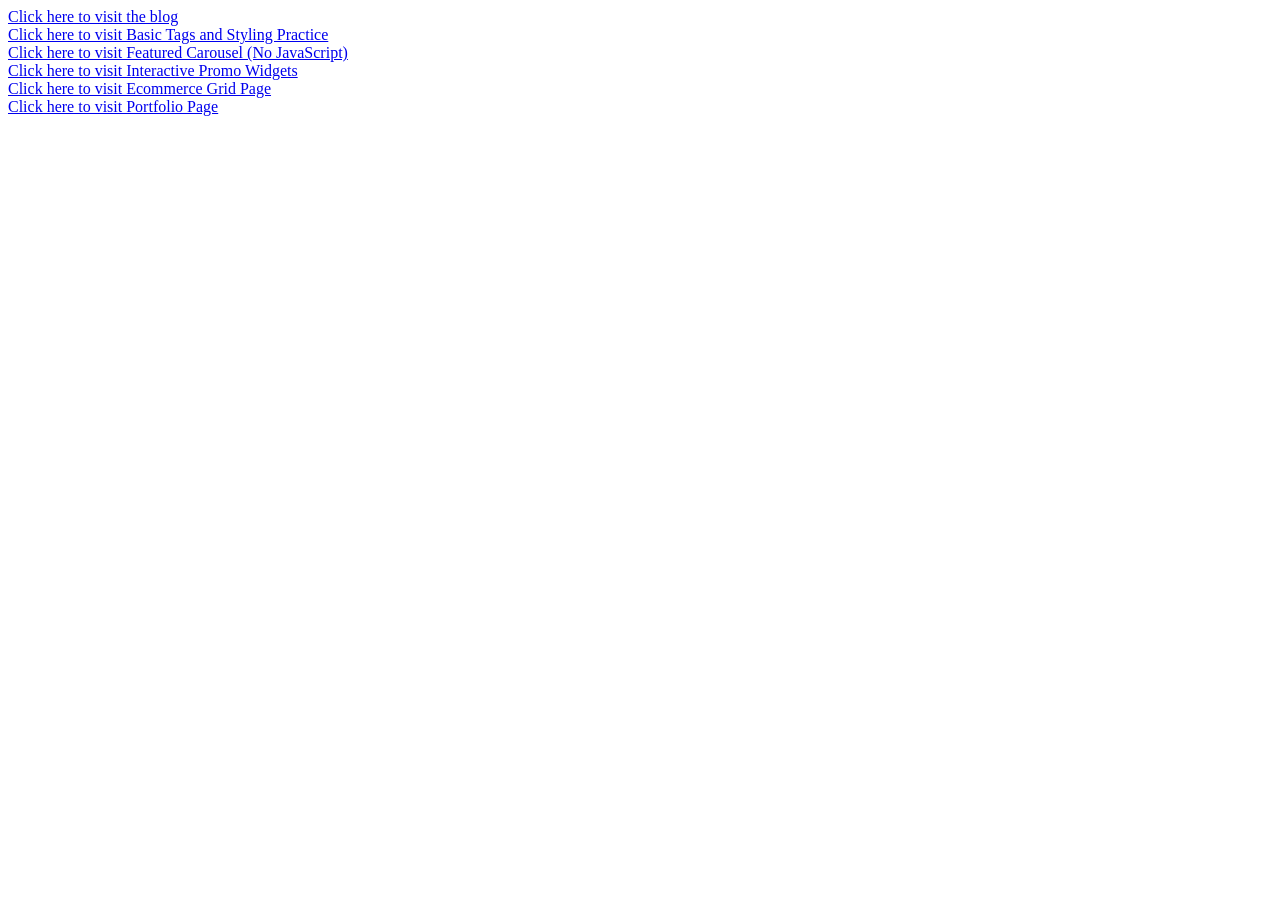
<file: index.html>
<!DOCTYPE html>
<html lang="en">

<head>
    <meta charset="UTF-8">
    <meta name="viewport" content="width=device-width, initial-scale=1.0">
    <title>blog page</title>
</head>

<body>
    <a href="exercise-1.html">Click here to visit the blog</a><br>  
    <a href="exercise-2.html">Click here to visit Basic Tags and Styling Practice</a><br>
    <a href="exercise-3.html">Click here to visit Featured Carousel (No JavaScript)</a><br>
    <a href="exercise-4.html">Click here to visit Interactive Promo Widgets</a><br>
    <a href="exercise-5.html">Click here to visit Ecommerce Grid Page</a><br>
    <a href="exercise-6.html">Click here to visit Portfolio Page</a><br>

</body>

</html>
</file>
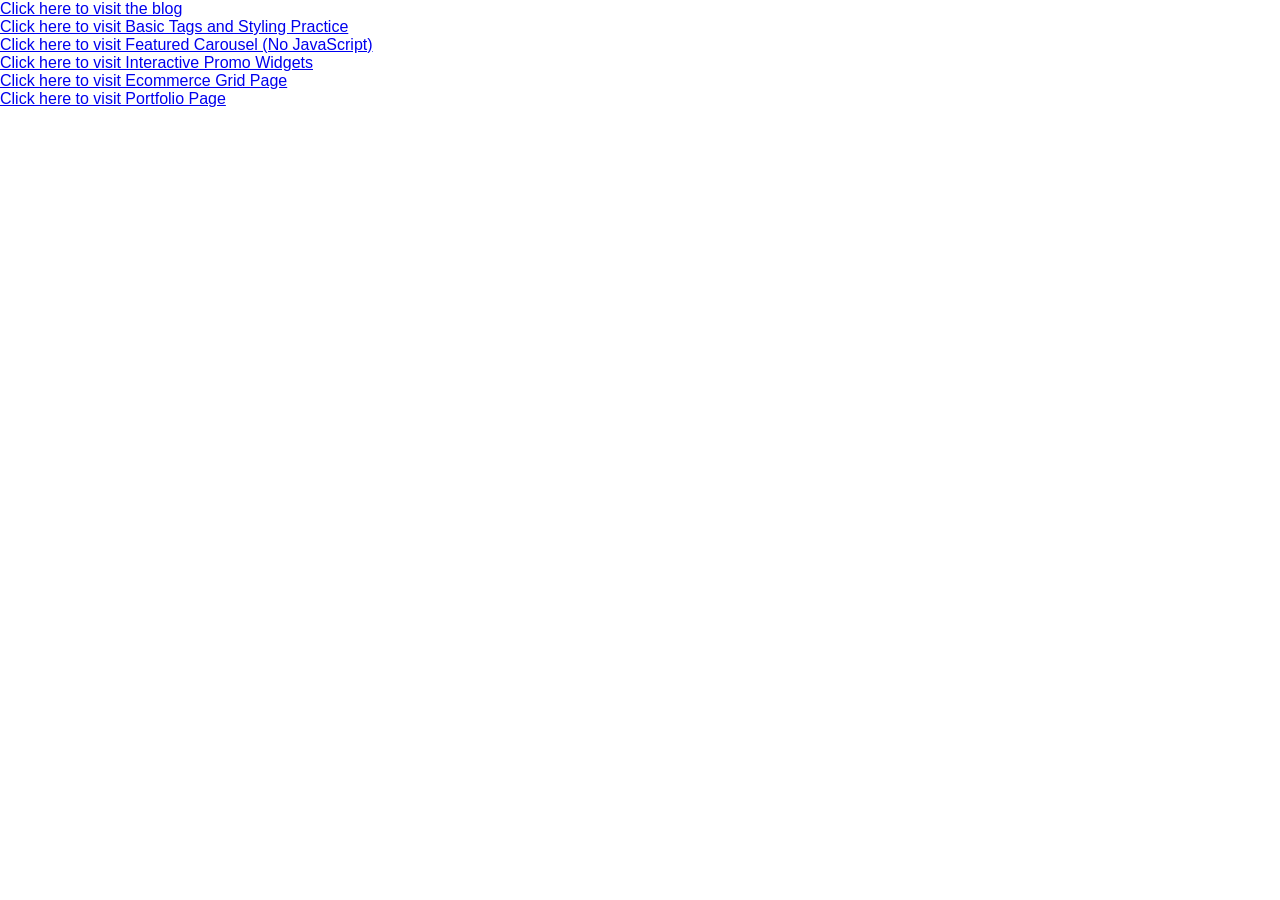
<file: week 1/assignmnent/index.html>
<!DOCTYPE html>
<html lang="en">

<head>
    <meta charset="UTF-8">
    <meta name="viewport" content="width=device-width, initial-scale=1.0">
    <title>blog page</title>
    <link rel="stylesheet" href="style.css">
</head>

<body>
    <a href="exercise-1.html">Click here to visit the blog</a><br>  
    <a href="exercise-2.html">Click here to visit Basic Tags and Styling Practice</a><br>
    <a href="exercise-3.html">Click here to visit Featured Carousel (No JavaScript)</a><br>
    <a href="exercise-4.html">Click here to visit Interactive Promo Widgets</a><br>
    <a href="exercise-5.html">Click here to visit Ecommerce Grid Page</a><br>
    <a href="exercise-6.html">Click here to visit Portfolio Page</a><br>



</body>

</html>
</file>
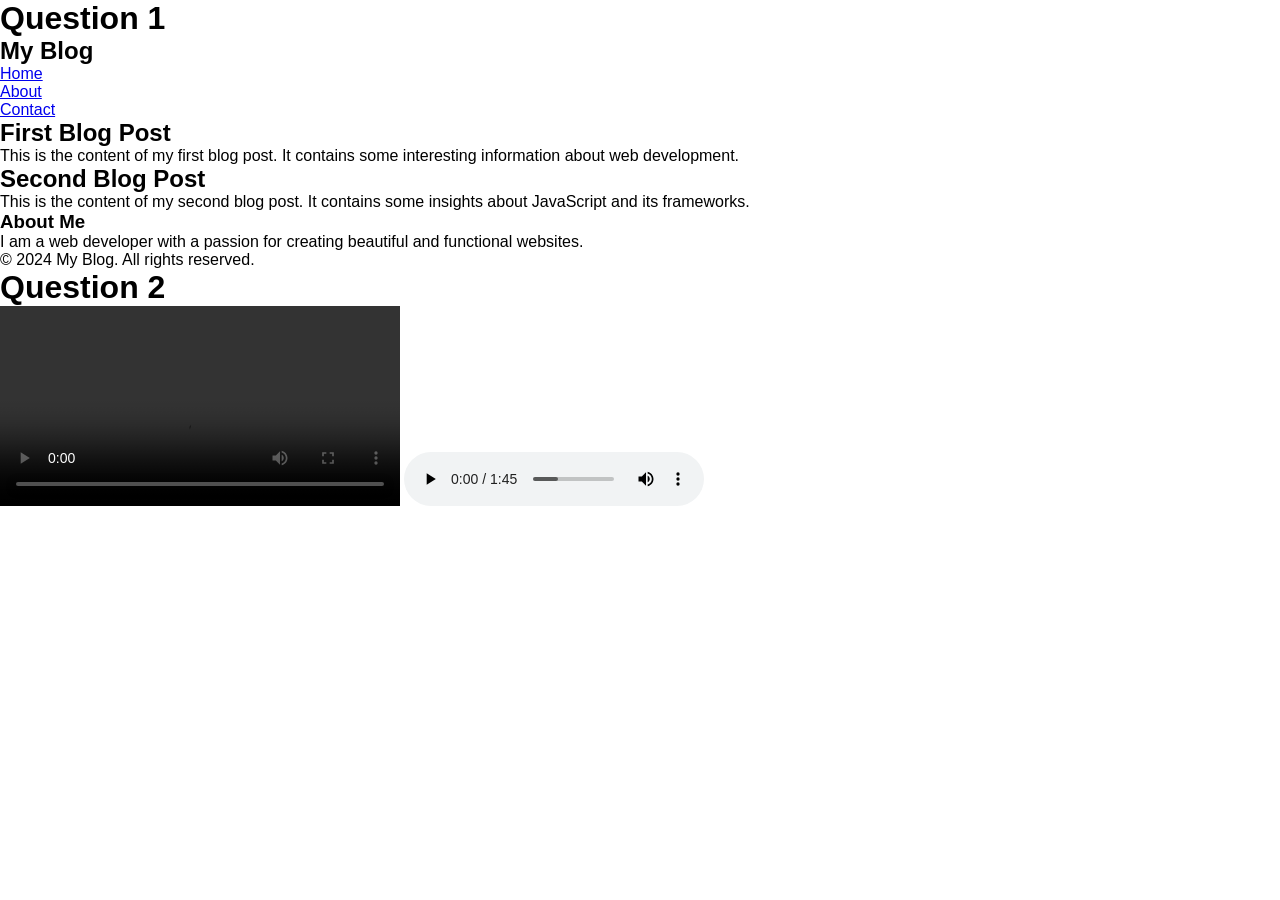
<file: week 1/assignmnent/exercise-1.html>
<!DOCTYPE html>
<html lang="en">

<head>
    <meta charset="UTF-8">
    <meta name="viewport" content="width=device-width, initial-scale=1.0">
    <title>Document</title>
    <link rel="stylesheet" href="style.css">
    <!-- <a href="index.html">Click here to go to the main page</a> -->

</head>

<body>
    <header class="blog-header">
        <h1>Question 1</h1>
        <h2>My Blog</h2>
    </header>
    <nav>
        <ul>
            <li><a href="#">Home</a></li>
            <li><a href="#">About</a></li>
            <li><a href="#">Contact</a></li>
        </ul>
    </nav>

    <main>
        <article>
            <h2>First Blog Post</h2>
            <p>This is the content of my first blog post. It contains some interesting information about web
                development.</p>
        </article>
        <article>
            <h2>Second Blog Post</h2>
            <p>This is the content of my second blog post. It contains some insights about JavaScript and its
                frameworks.</p>
        </article>
        <aside>
            <h3>About Me</h3>
            <p>I am a web developer with a passion for creating beautiful and functional websites.</p>
        </aside>

    </main>


    <footer>
        <p>&copy; 2024 My Blog. All rights reserved.</p>
    </footer>


    <h1>Question 2</h1>
    <article>
    <video width="400" controls>
        <source src="istockphoto-1387158627-640_adpp_is.mp4" type="video/mp4">
    </video>



    <audio width="400" controls>
        <source src="alexzavesa-dance-playful-night-510786.mp3" type="audio/mp3">
    </audio>
    </article>


</body>

</html>
</file>
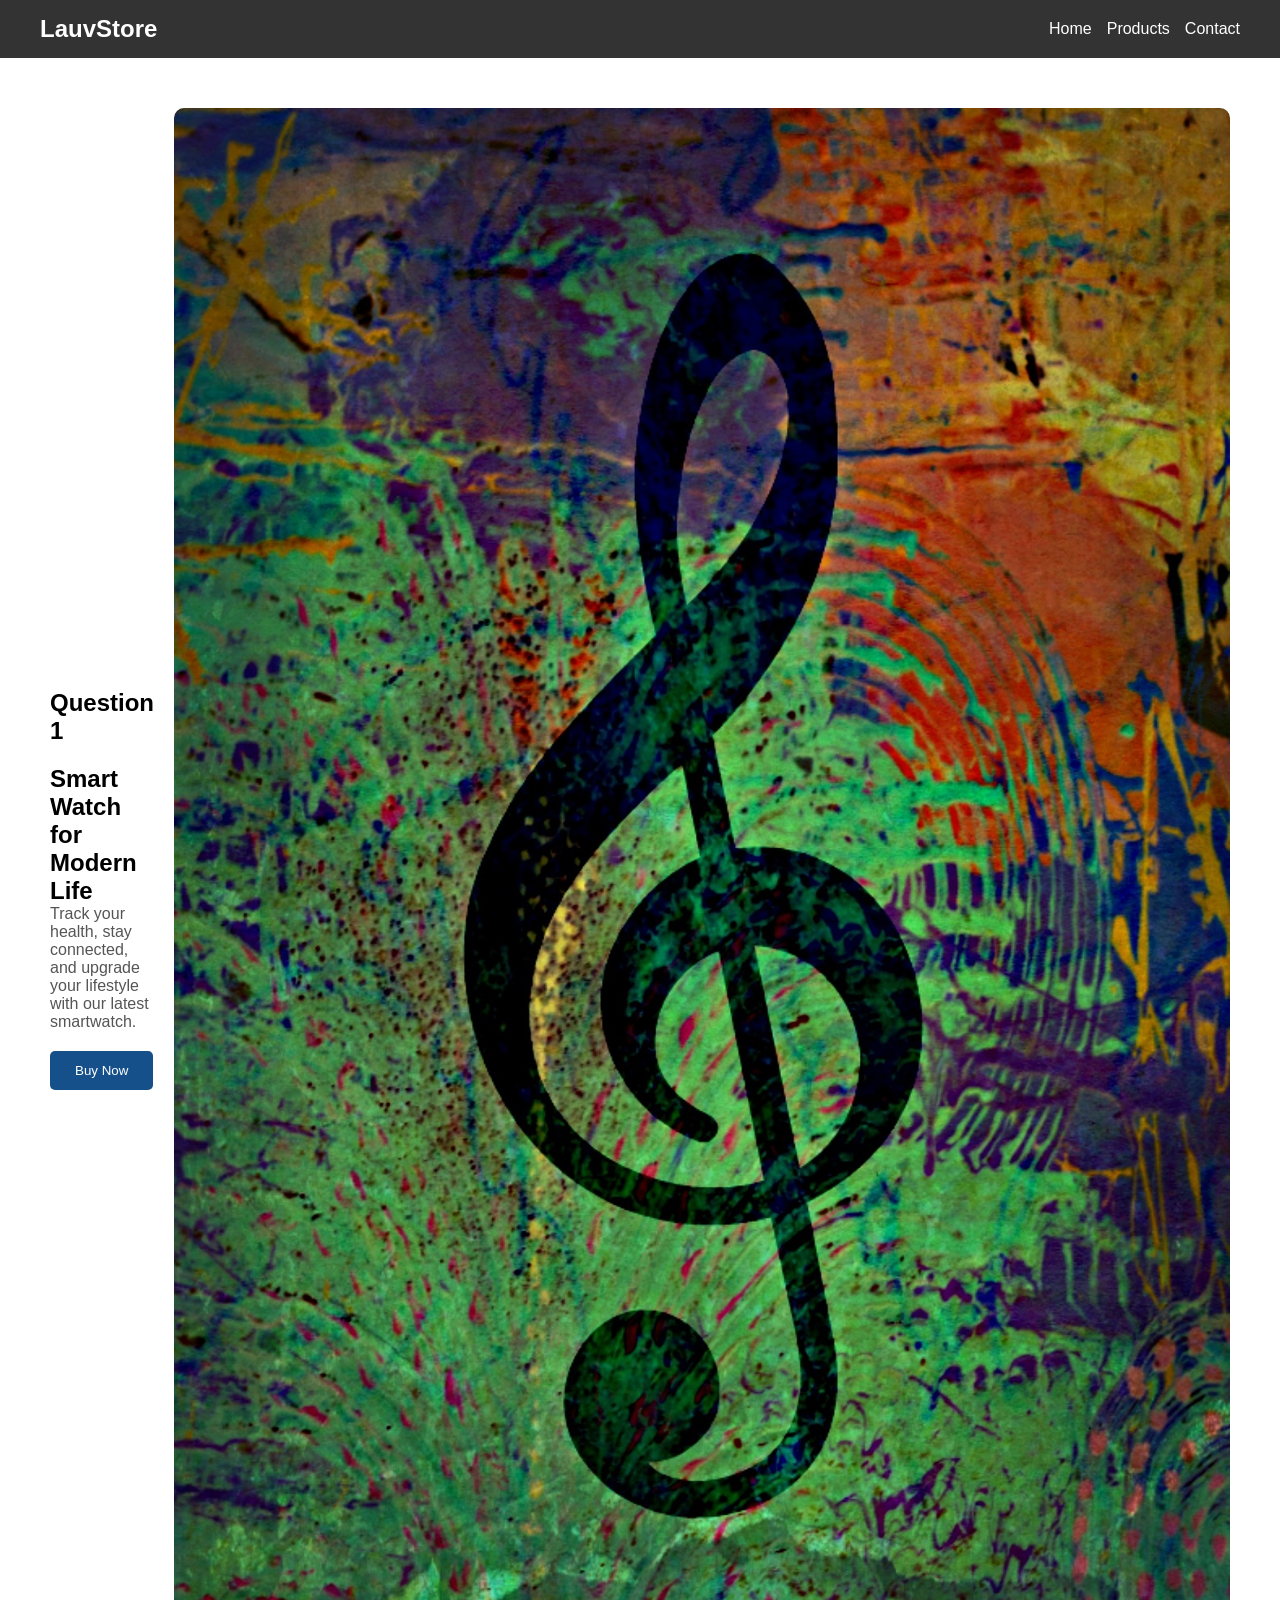
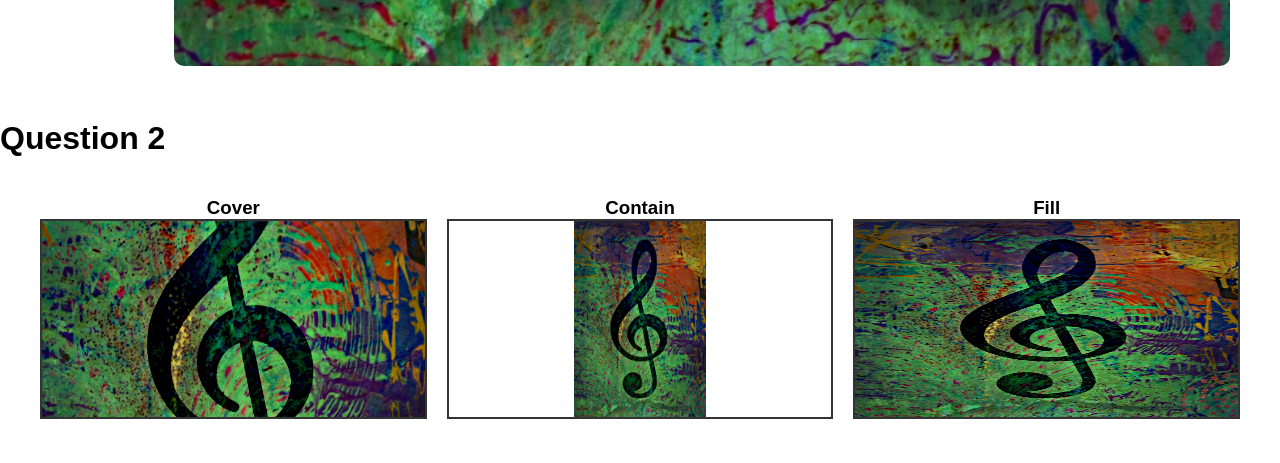
<file: week 1/assignmnent/exercise-2.html>
<!DOCTYPE html>
<html lang="en">

<head>
    <meta charset="UTF-8">
    <meta name="viewport" content="width=device-width, initial-scale=1.0">
    <title>Product Hero</title>

    <!-- Link CSS -->
    <link rel="stylesheet" href="style.css">
    <!-- <a href="index.html">Click here to go to the main page</a> -->
</head>

<body>

    <!-- NAVBAR -->
    <header class="navbar">
        <h2>LauvStore</h2>
        <nav class="nav-links">
            <a href="#">Home</a>
            <a href="#">Products</a>
            <a href="#">Contact</a>
        </nav>
    </header>

    <!-- HERO SECTION -->
    <section class="hero">

        <div class="hero-text">
            <h1>Question 1</h1>
            <h2>Smart Watch for Modern Life</h2>
            <p>
                Track your health, stay connected, and upgrade your lifestyle with our latest smartwatch.
            </p>
            <button>Buy Now</button>
        </div>

        <div class="hero-image">
            <img src="allyartist-music-1494213_1920.jpg" alt="Product Image">
        </div>

    </section>

    <h1>
        Question 2
    </h1>

    <section class="image-comparison">

        <div class="box">
            <h3>Cover</h3>
            <img src="allyartist-music-1494213_1920.jpg" alt="cover">
        </div>

        <div class="box">
            <h3>Contain</h3>
            <img src="allyartist-music-1494213_1920.jpg" alt="contain">
        </div>

        <div class="box">
            <h3>Fill</h3>
            <img src="allyartist-music-1494213_1920.jpg" alt="fill">
        </div>


    </section>

</body>

</html>
</file>
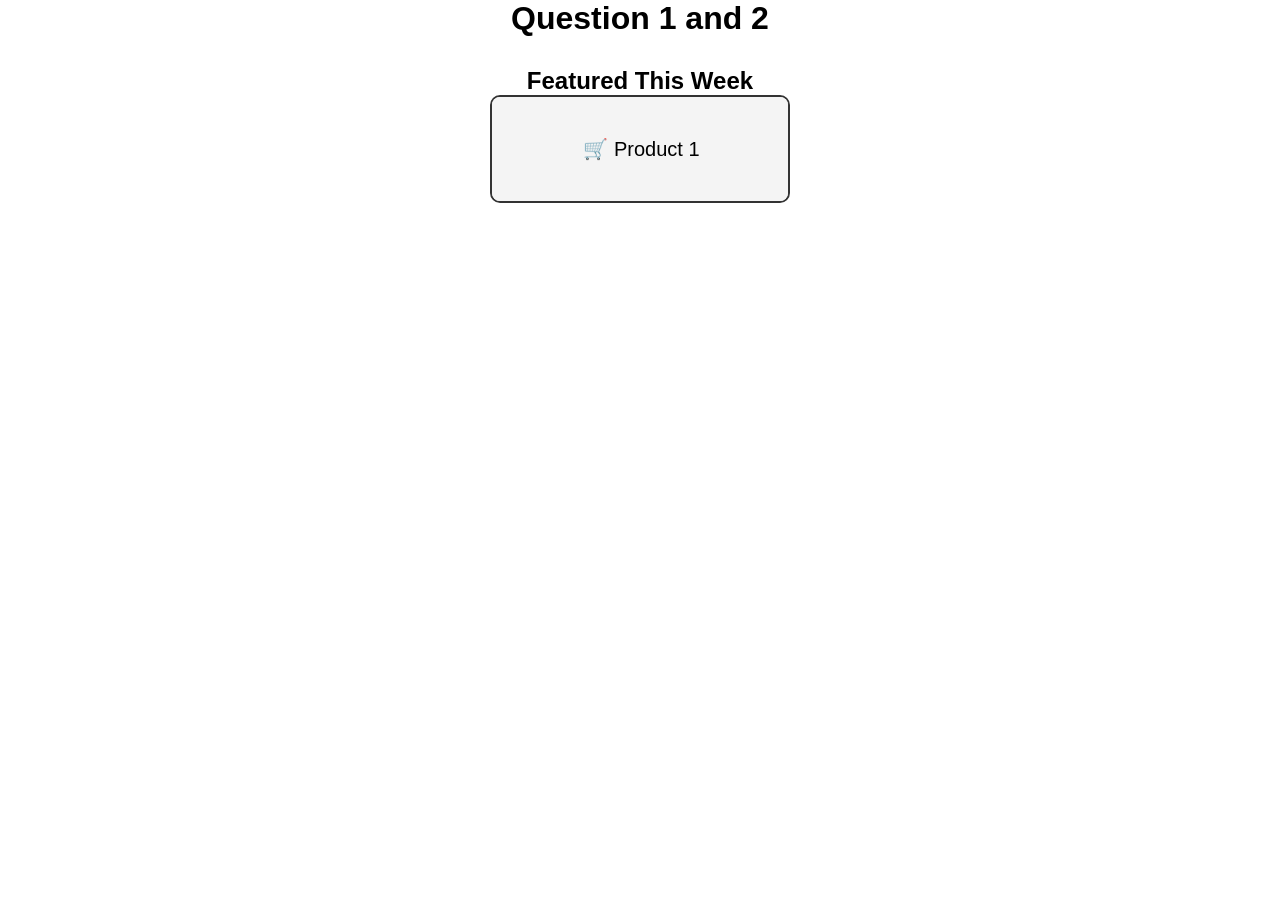
<file: week 1/assignmnent/exercise-3.html>
<!DOCTYPE html>
<html lang="en">

<head>
    <meta charset="UTF-8">
    <meta name="viewport" content="width=device-width, initial-scale=1.0">
    <title>Use flexbox and image carousel</title>
    <link rel="stylesheet" href="style.css">
    <!-- <a href="index.html">Click here to go to the main page</a> -->

</head>

<body>
    <h1 id="question">Question 1 and 2</h1>
    <section class="carousel-wrap">
  <h2>Featured This Week</h2>

  <div class="carousel">
    <div class="slides">

      <article class="slide">🛒 Product 1</article>
      <article class="slide">🔥 Product 2</article>
      <article class="slide">⭐ Product 3</article>

    </div>
  </div>
</section>
</body>

</html>
</file>
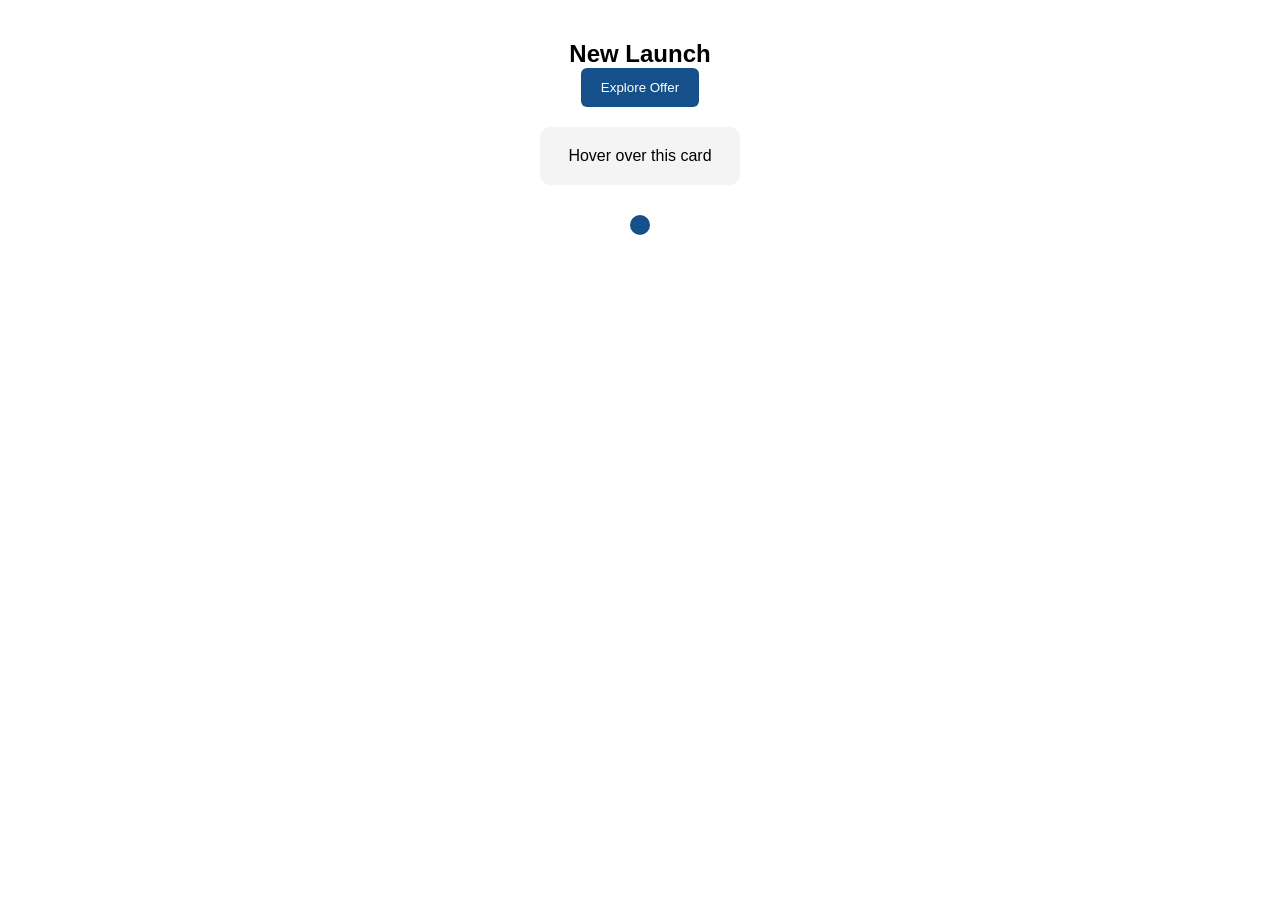
<file: week 1/assignmnent/exercise-4.html>
<!DOCTYPE html>
<html lang="en">

<head>
    <meta charset="UTF-8">
    <meta name="viewport" content="width=device-width, initial-scale=1.0">
    <title>interactive promo widgets</title>
    <link rel="stylesheet" href="style.css">
    <!-- <a href="index.html">Click here to go to the main page</a> -->

</head>

<body>
    <section class="promo-ui">
        <h2>New Launch</h2>

        <button class="promo-btn">Explore Offer</button>

        <article class="promo-card">
            Hover over this card
        </article>

        <div class="promo-loader" aria-label="Loading"></div>
    </section>

</body>

</html>
</file>
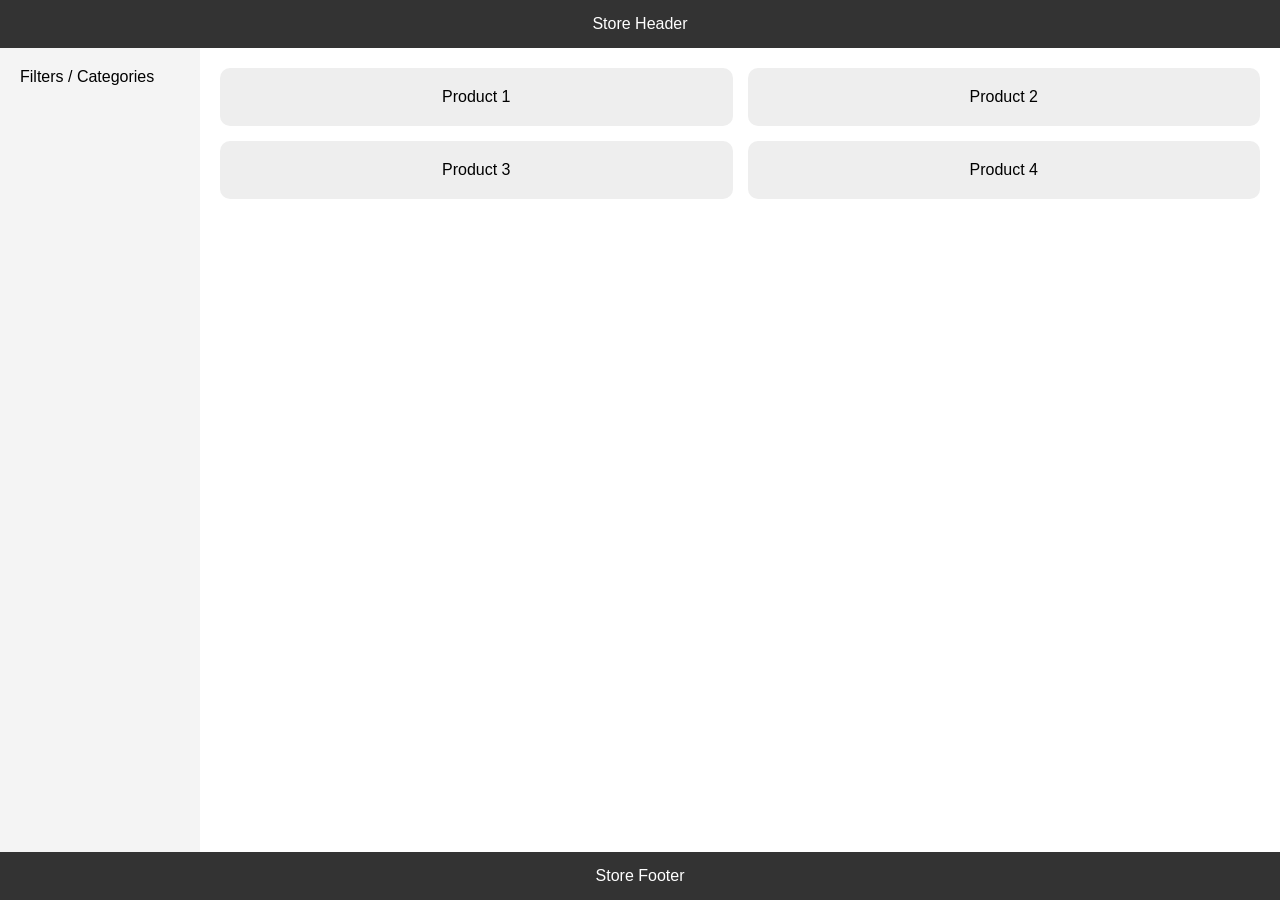
<file: week 1/assignmnent/exercise-5.html>
<!DOCTYPE html>
<html lang="en">

<link>
    <meta charset="UTF-8">
    <meta name="viewport" content="width=device-width, initial-scale=1.0">
    <title>Document</title>
<link rel="stylesheet" href="style.css">
    <!-- <a href="index.html">Click here to go to the main page</a> -->


</head>

<body>

    <div class="shop-layout">

        <header class="shop-header">Store Header</header>

        <aside class="shop-sidebar">Filters / Categories</aside>

        <main class="shop-main">
            <section class="product-grid">

                <article class="product-card">Product 1</article>
                <article class="product-card">Product 2</article>
                <article class="product-card">Product 3</article>
                <article class="product-card">Product 4</article>

            </section>
        </main>

        <footer class="shop-footer">Store Footer</footer>

    </div>

</body>

</html>
</file>
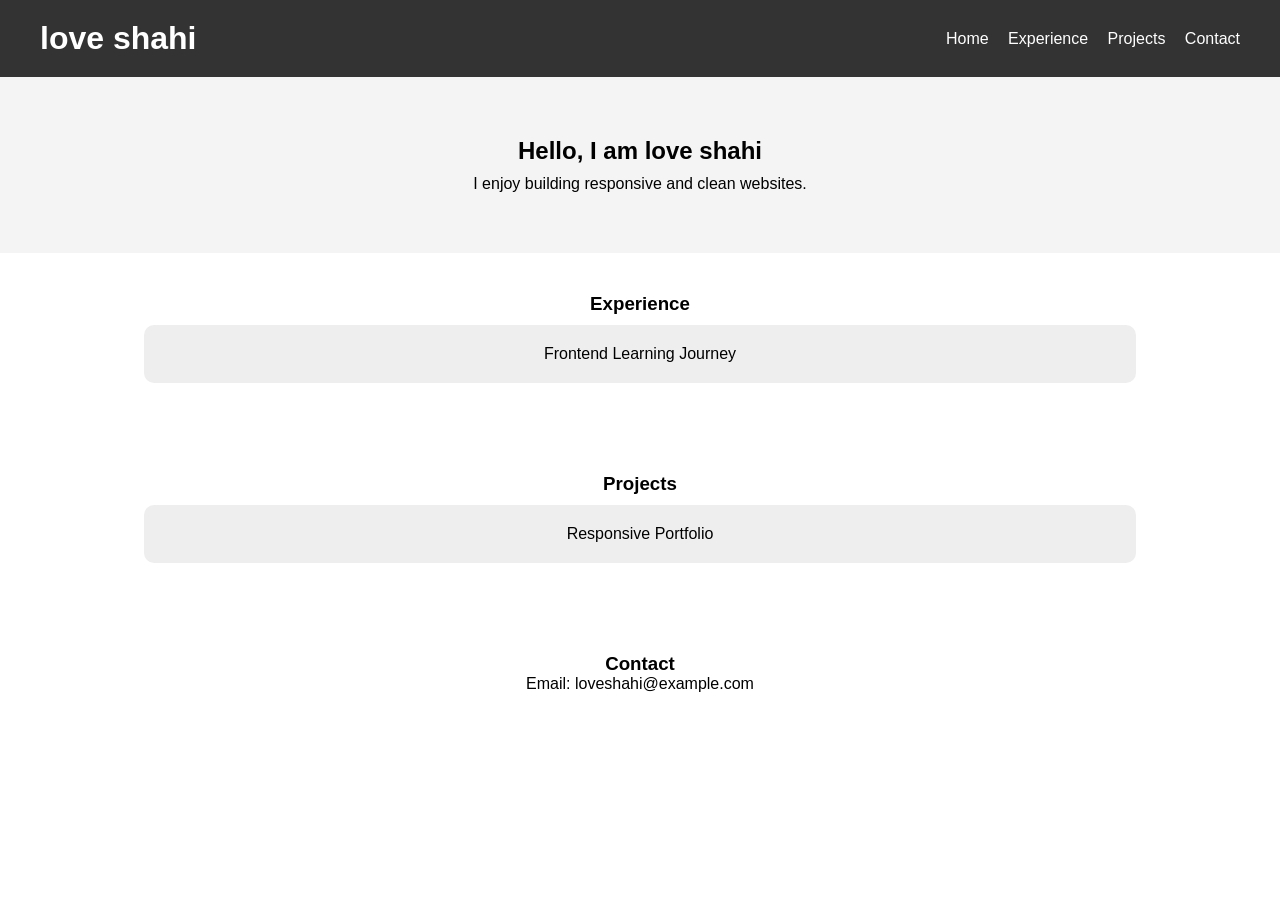
<file: week 1/assignmnent/exercise-6.html>
<!DOCTYPE html>
<html lang="en">

<head>
    <meta charset="UTF-8">
    <meta name="viewport" content="width=device-width, initial-scale=1.0">
    <title>Document</title>
    <link rel="stylesheet" href="style.css">
    <!-- <a href="index.html">Click here to go to the main page</a> -->


</head>

<body>
<!DOCTYPE html>
<html lang="en">
<head>
  <meta charset="UTF-8">
  <meta name="viewport" content="width=device-width, initial-scale=1.0">
  <title>My Portfolio</title>

  <link rel="stylesheet" href="style.css">
</head>

<body>

  <!-- HEADER / NAV -->
  <header class="portfolio-header">
    <h1>love shahi</h1>

    <nav>
      <a href="#home">Home</a>
      <a href="#experience">Experience</a>
      <a href="#projects">Projects</a>
      <a href="#contact">Contact</a>
    </nav>
  </header>

  <!-- HERO -->
  <section id="home" class="portfolio-hero">
    <h2>Hello, I am love shahi</h2>
    <p>I enjoy building responsive and clean websites.</p>
  </section>

  <!-- EXPERIENCE -->
  <section id="experience" class="section">
    <h3>Experience</h3>
    <article class="card">Frontend Learning Journey</article>
  </section>

  <!-- PROJECTS -->
  <section id="projects" class="section">
    <h3>Projects</h3>
    <article class="card">Responsive Portfolio</article>
  </section>

  <!-- CONTACT -->
  <section id="contact" class="section">
    <h3>Contact</h3>
    <p>Email: loveshahi@example.com</p>
  </section>

</body>
</html>
</body>

</html>
</file>
<file: week 1/assignmnent/style.css>
/* basic tags and styling practice */

.cover img {
  object-fit: cover;
}

.contain img {
  object-fit: contain;
}

.fill img {
  object-fit: fill;
}
* {
  margin: 0;
  padding: 0;
  box-sizing: border-box;
  font-family: Arial, sans-serif;
}

/* NAVBAR */
.navbar {
  display: flex;
  justify-content: space-between;
  align-items: center;
  padding: 15px 40px;
  background-color: #333;
  color: white;
}

.nav-links {
  display: flex;
  gap: 15px;
}

.nav-links a {
  color: white;
  text-decoration: none;
}

/* HERO */
.hero {
  display: flex;
  align-items: center;
  justify-content: space-between;
  padding: 50px;
  gap: 20px;
}

.hero-text {
  flex: 1;
}

.hero-text h1 {
  margin-bottom: 20px;
}

.hero-text p {
  margin-bottom: 20px;
  color: #555;
}

.hero-text button {
  padding: 12px 25px;
  background-color: #15508a;
  color: white;
  border: none;
  border-radius: 5px;
  cursor: pointer;
}

/* IMAGE */
.hero-image img {
  max-width: 100%;
  border-radius: 10px;
}

/* HOVER EFFECT */
.hero-text button:hover {
  background-color: #0d3c6e;
}

/* RESPONSIVE */
@media (max-width: 768px) {
  .hero {
    flex-direction: column;
    text-align: center;
  }
}


/* question 2 */

.image-comparison {
  display: flex;
  gap: 20px;
  padding: 40px;
}

.box {
  flex: 1;
  text-align: center;
}

.box img {
  width: 100%;
  height: 200px;
  border: 2px solid #333;
}

/* DIFFERENCE HERE 👇 */

.box:nth-child(1) img {
  object-fit: cover;
}

.box:nth-child(2) img {
  object-fit: contain;
}

.box:nth-child(3) img {
  object-fit: fill;
}
/* 
.cover img {
  object-fit: cover;
}

.contain img {
  object-fit: contain;
}

.fill img {
  object-fit: fill;
} */



/* Container */
.carousel-wrap {
  text-align: center;
  padding: 30px;
}

/* Outer frame (hides overflow) */
#question{
    text-align: center;
}
.carousel {
  width: 300px;
  overflow: hidden;
  margin: auto;
  border: 2px solid #333;
  border-radius: 10px;
}

/* Slides row */
.slides {
  display: flex;
  width: 900px; /* 3 slides × 300px */
  animation: slide 6s infinite;
}

/* Each slide */
.slide {
  width: 300px;
  padding: 40px;
  font-size: 20px;
  background: #f4f4f4;
  border-right: 1px solid #ccc;
}

@keyframes slide {
  0%   { transform: translateX(0); }
  33%  { transform: translateX(-300px); }
  66%  { transform: translateX(-600px); }
  100% { transform: translateX(0); }
}

.carousel:hover .slides {
  animation-play-state: paused;
}



/* Layout */
.promo-ui {
  text-align: center;
  padding: 40px;
  font-family: Arial, sans-serif;
}

/* BUTTON */
.promo-btn {
  padding: 12px 20px;
  background: #15508a;
  color: white;
  border: none;
  border-radius: 6px;
  cursor: pointer;

  transition: all 0.3s ease;
}

/* Button hover */
.promo-btn:hover {
  background: #0d3c6e;
  transform: scale(1.05);
}

/* CARD */
.promo-card {
  margin: 20px auto;
  width: 200px;
  padding: 20px;
  background: #f4f4f4;
  border-radius: 10px;

  transition: all 0.3s ease;
}

/* Card hover */
.promo-card:hover {
  transform: translateY(-5px);
  box-shadow: 0 10px 20px rgba(0,0,0,0.2);
}


/* css loader  question 2*/
.promo-loader {
  width: 20px;
  height: 20px;
  margin: 30px auto;
  background: #15508a;
  border-radius: 50%;

  animation: pulse 1.2s infinite;
}

@keyframes pulse {
  0% {
    transform: scale(1);
    opacity: 1;
  }

  50% {
    transform: scale(1.5);
    opacity: 0.5;
  }

  100% {
    transform: scale(1);
    opacity: 1;
  }
}/* RESET */
* {
  margin: 0;
  padding: 0;
  box-sizing: border-box;
  font-family: Arial, sans-serif;
}

/* PAGE LAYOUT GRID */
.shop-layout {
  display: grid;
  grid-template-columns: 200px 1fr;
  grid-template-rows: auto 1fr auto;

  grid-template-areas:
    "header header"
    "sidebar main"
    "footer footer";

  min-height: 100vh;
}

/* AREAS */
.shop-header {
  grid-area: header;
  background: #333;
  color: white;
  padding: 15px;
  text-align: center;
}

.shop-sidebar {
  grid-area: sidebar;
  background: #f4f4f4;
  padding: 20px;
}

.shop-main {
  grid-area: main;
  padding: 20px;
}

.shop-footer {
  grid-area: footer;
  background: #333;
  color: white;
  text-align: center;
  padding: 15px;
}





/* CSS (Grid Layout for Page + Products) */
/* RESET */
* {
  margin: 0;
  padding: 0;
  box-sizing: border-box;
  font-family: Arial, sans-serif;
}

/* PAGE LAYOUT GRID */
.shop-layout {
  display: grid;
  grid-template-columns: 200px 1fr;
  grid-template-rows: auto 1fr auto;

  grid-template-areas:
    "header header"
    "sidebar main"
    "footer footer";

  min-height: 100vh;
}

/* AREAS */
.shop-header {
  grid-area: header;
  background: #333;
  color: white;
  padding: 15px;
  text-align: center;
}

.shop-sidebar {
  grid-area: sidebar;
  background: #f4f4f4;
  padding: 20px;
}

.shop-main {
  grid-area: main;
  padding: 20px;
}

.shop-footer {
  grid-area: footer;
  background: #333;
  color: white;
  text-align: center;
  padding: 15px;
}
/* PRODUCT GRID (inside main) */

.product-grid {
  display: grid;
  grid-template-columns: repeat(2, 1fr);
  gap: 15px;
}

.product-card {
  background: #eee;
  padding: 20px;
  text-align: center;
  border-radius: 10px;

  transition: 0.3s;
}

/* hover effect */
.product-card:hover {
  transform: translateY(-5px);
  background: #ddd;
}

/* question 2 */
@media (max-width: 768px) {

  /* STACK PAGE */
  .shop-layout {
    grid-template-columns: 1fr;
    grid-template-areas:
      "header"
      "sidebar"
      "main"
      "footer";
  }

  /* PRODUCT GRID SINGLE COLUMN */
  .product-grid {
    grid-template-columns: 1fr;
  }

  .shop-sidebar {
    text-align: center;
  }
}




/* RESET */
* {
  margin: 0;
  padding: 0;
  box-sizing: border-box;
  font-family: Arial, sans-serif;
}

/* HEADER */
.portfolio-header {
  display: flex;
  justify-content: space-between;
  align-items: center;
  padding: 20px 40px;
  background: #333;
  color: white;
}

.portfolio-header nav a {
  color: white;
  margin-left: 15px;
  text-decoration: none;
}

/* HERO */
.portfolio-hero {
  text-align: center;
  padding: 60px 20px;
  background: #f4f4f4;
}

.portfolio-hero h2 {
  margin-bottom: 10px;
}

/* SECTIONS */
.section {
  padding: 40px 20px;
  text-align: center;
}

/* CARDS */
.card {
  background: #eee;
  padding: 20px;
  margin: 10px auto;
  width: 80%;
  border-radius: 10px;
  transition: 0.3s;
}

/* hover effect */
.card:hover {
  transform: translateY(-5px);
  background: #ddd;
}

/* NAV HOVER */
.portfolio-header nav a:hover {
  color: #00bcd4;
}


/* question 2 */
@media (max-width: 768px) {

  .portfolio-header {
    flex-direction: column;
    text-align: center;
    gap: 10px;
  }

  .portfolio-header nav a {
    display: inline-block;
    margin: 5px;
  }

  .card {
    width: 95%;
  }
}
</file>
